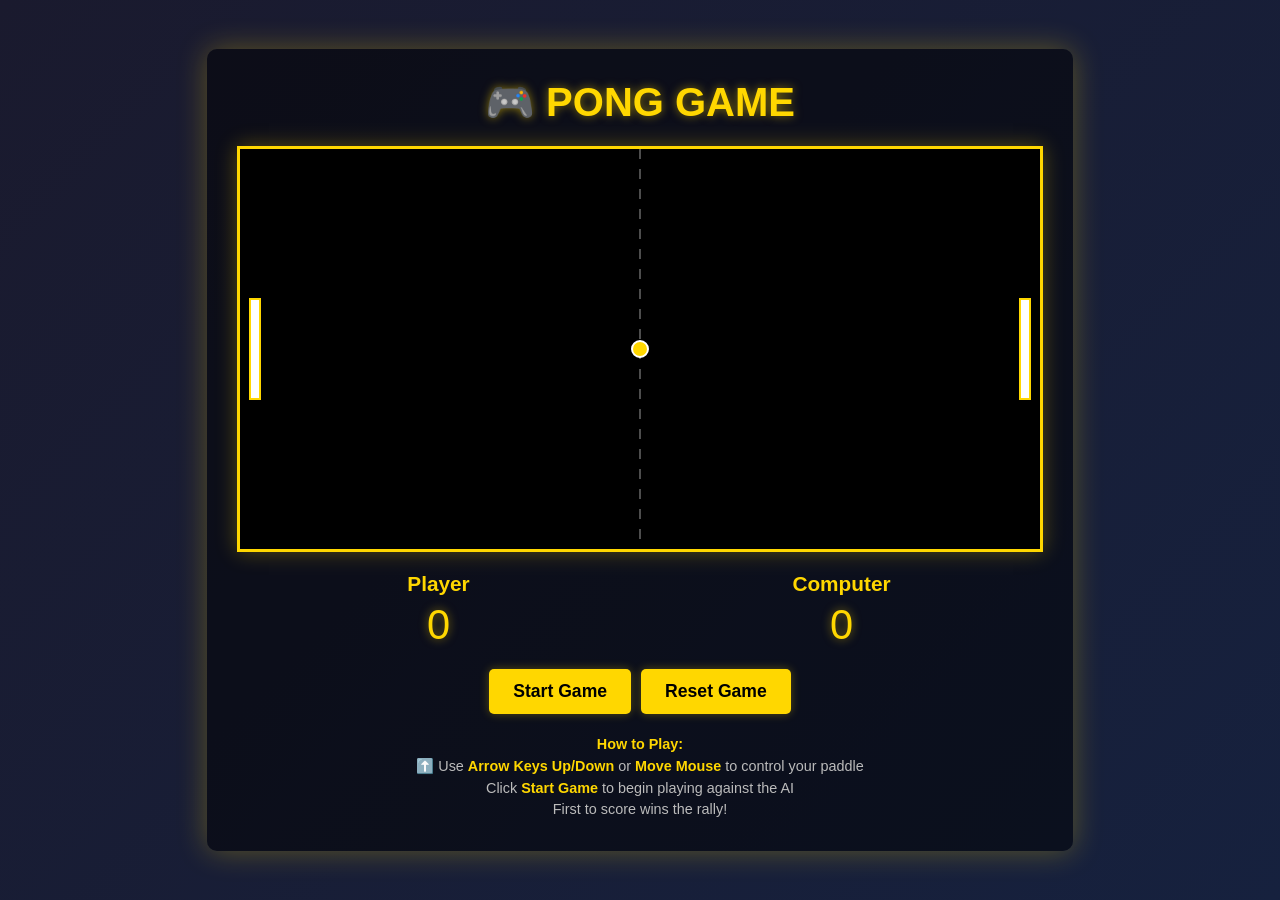
<file: index.html>
<!DOCTYPE html>
<html lang="en">
<head>
    <meta charset="UTF-8">
    <meta name="viewport" content="width=device-width, initial-scale=1.0">
    <title>Pong Game</title>
    <style>
        * {
            margin: 0;
            padding: 0;
            box-sizing: border-box;
        }
        
        body {
            display: flex;
            justify-content: center;
            align-items: center;
            min-height: 100vh;
            background: linear-gradient(135deg, #1a1a2e 0%, #16213e 100%);
            font-family: 'Arial', sans-serif;
        }
        
        .game-container {
            text-align: center;
            background: rgba(0, 0, 0, 0.5);
            padding: 30px;
            border-radius: 10px;
            box-shadow: 0 0 30px rgba(255, 215, 0, 0.3);
        }
        
        h1 {
            color: #ffd700;
            margin-bottom: 20px;
            font-size: 2.5em;
            text-shadow: 0 0 10px rgba(255, 215, 0, 0.5);
        }
        
        #pongCanvas {
            background-color: #000;
            display: block;
            margin: 0 auto 20px;
            border: 3px solid #ffd700;
            box-shadow: 0 0 20px rgba(255, 215, 0, 0.3);
        }
        
        .score-display {
            display: flex;
            justify-content: space-around;
            margin-bottom: 20px;
            font-size: 1.3em;
            color: #fff;
        }
        
        .score-item {
            flex: 1;
        }
        
        .score-item label {
            display: block;
            color: #ffd700;
            font-weight: bold;
            margin-bottom: 5px;
        }
        
        .score-item .score {
            font-size: 2em;
            color: #ffd700;
            text-shadow: 0 0 10px rgba(255, 215, 0, 0.5);
        }
        
        .controls {
            display: flex;
            gap: 10px;
            justify-content: center;
            flex-wrap: wrap;
        }
        
        button {
            padding: 12px 24px;
            font-size: 1.1em;
            background-color: #ffd700;
            color: #000;
            border: none;
            border-radius: 5px;
            cursor: pointer;
            font-weight: bold;
            transition: all 0.3s ease;
            box-shadow: 0 0 10px rgba(255, 215, 0, 0.3);
        }
        
        button:hover {
            background-color: #ffed4e;
            transform: scale(1.05);
            box-shadow: 0 0 20px rgba(255, 215, 0, 0.6);
        }
        
        button:active {
            transform: scale(0.95);
        }
        
        .instructions {
            color: #bbb;
            margin-top: 20px;
            font-size: 0.9em;
            line-height: 1.5;
        }
        
        .instructions strong {
            color: #ffd700;
        }
    </style>
</head>
<body>
    <div class="game-container">
        <h1>🎮 PONG GAME</h1>
        
        <canvas id="pongCanvas" width="800" height="400"></canvas>
        
        <div class="score-display">
            <div class="score-item">
                <label>Player</label>
                <div class="score" id="playerScore">0</div>
            </div>
            <div class="score-item">
                <label>Computer</label>
                <div class="score" id="computerScore">0</div>
            </div>
        </div>
        
        <div class="controls">
            <button id="startBtn">Start Game</button>
            <button id="resetBtn">Reset Game</button>
        </div>
        
        <div class="instructions">
            <strong>How to Play:</strong><br>
            ⬆️ Use <strong>Arrow Keys Up/Down</strong> or <strong>Move Mouse</strong> to control your paddle<br>
            Click <strong>Start Game</strong> to begin playing against the AI<br>
            First to score wins the rally!
        </div>
    </div>
    
    <script src="script.js"></script>
</body>
</html>
</file>
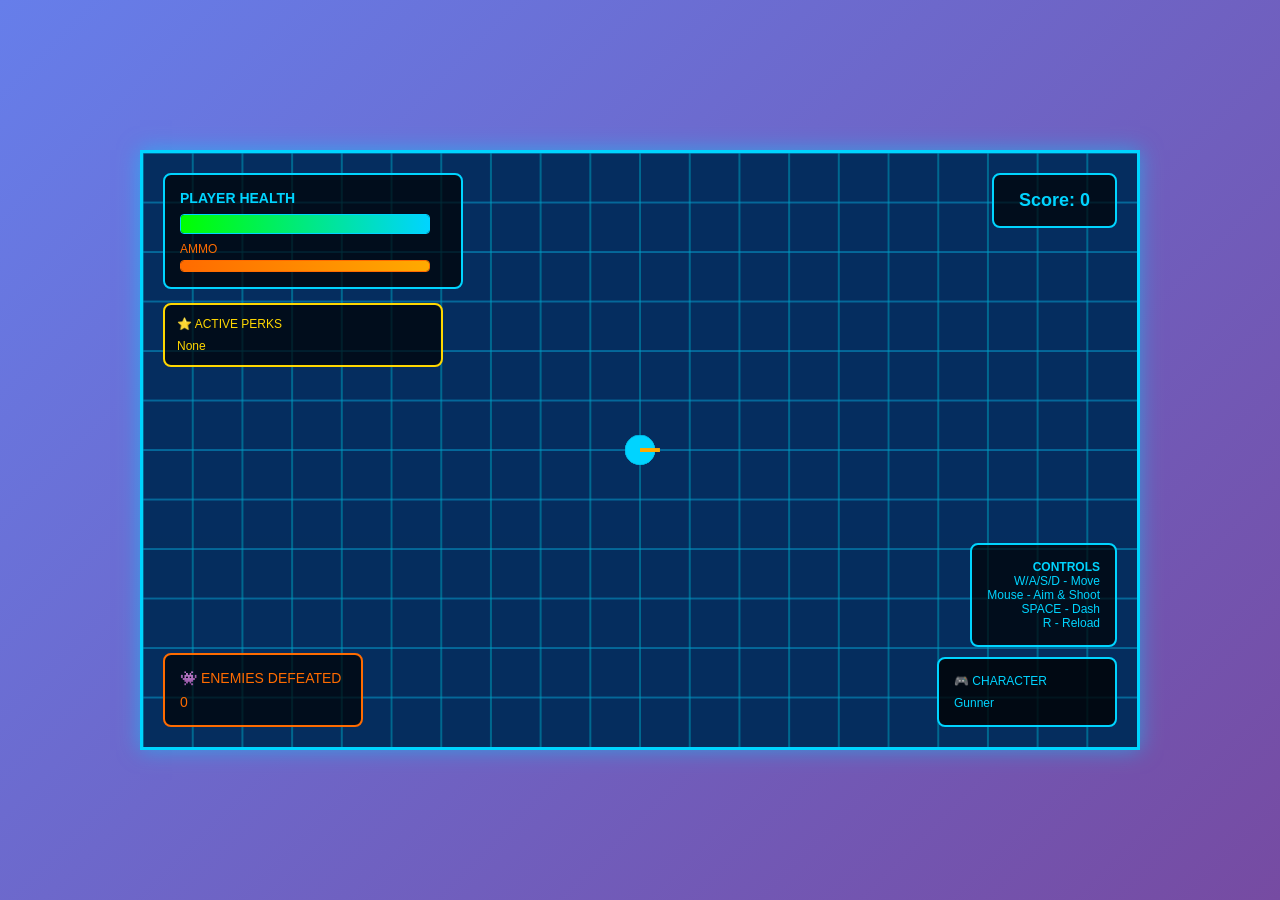
<file: brawlstars.html>
<!DOCTYPE html>
<html lang="en">
<head>
    <meta charset="UTF-8">
    <meta name="viewport" content="width=device-width, initial-scale=1.0">
    <title>Arena Clash - Brawl Stars Style Game</title>
    <style>
        * {
            margin: 0;
            padding: 0;
            box-sizing: border-box;
        }

        body {
            font-family: 'Arial', sans-serif;
            overflow: hidden;
            background: linear-gradient(135deg, #667eea 0%, #764ba2 100%);
            height: 100vh;
            display: flex;
            justify-content: center;
            align-items: center;
        }

        .game-container {
            position: relative;
            width: 1000px;
            height: 600px;
            background: linear-gradient(135deg, #1a1a2e 0%, #16213e 100%);
            border: 3px solid #00d4ff;
            box-shadow: 0 0 20px rgba(0, 212, 255, 0.5);
            overflow: hidden;
        }

        canvas {
            display: block;
            width: 100%;
            height: 100%;
            background: linear-gradient(180deg, #0f3460 0%, #1a1a2e 100%);
        }

        .ui-container {
            position: absolute;
            top: 0;
            left: 0;
            width: 100%;
            height: 100%;
            pointer-events: none;
            z-index: 10;
        }

        .health-bar {
            position: absolute;
            top: 20px;
            left: 20px;
            background: rgba(0, 0, 0, 0.7);
            padding: 15px;
            border-radius: 8px;
            border: 2px solid #00d4ff;
            min-width: 300px;
        }

        .health-label {
            color: #00d4ff;
            font-weight: bold;
            margin-bottom: 8px;
            font-size: 14px;
        }

        .health-fill {
            width: 250px;
            height: 20px;
            background: #333;
            border-radius: 4px;
            overflow: hidden;
            border: 1px solid #00d4ff;
        }

        .health-bar-inner {
            height: 100%;
            background: linear-gradient(90deg, #00ff00, #00d4ff);
            width: 100%;
            transition: width 0.2s;
        }

        .ammo-bar {
            margin-top: 8px;
        }

        .ammo-fill {
            width: 250px;
            height: 12px;
            background: #333;
            border-radius: 4px;
            overflow: hidden;
            border: 1px solid #ff6b00;
        }

        .ammo-bar-inner {
            height: 100%;
            background: linear-gradient(90deg, #ff6b00, #ffaa00);
            width: 100%;
            transition: width 0.2s;
        }

        .score-container {
            position: absolute;
            top: 20px;
            right: 20px;
            background: rgba(0, 0, 0, 0.7);
            padding: 15px 25px;
            border-radius: 8px;
            border: 2px solid #00d4ff;
            color: #00d4ff;
            font-size: 18px;
            font-weight: bold;
        }

        .enemies-info {
            position: absolute;
            bottom: 20px;
            left: 20px;
            background: rgba(0, 0, 0, 0.7);
            padding: 15px;
            border-radius: 8px;
            border: 2px solid #ff6b00;
            color: #ff6b00;
            font-size: 14px;
            min-width: 200px;
        }

        .character-select {
            position: absolute;
            bottom: 20px;
            right: 20px;
            background: rgba(0, 0, 0, 0.8);
            padding: 15px;
            border-radius: 8px;
            border: 2px solid #00d4ff;
            color: #00d4ff;
            font-size: 12px;
            min-width: 180px;
        }

        .controls {
            position: absolute;
            bottom: 100px;
            right: 20px;
            background: rgba(0, 0, 0, 0.7);
            padding: 15px;
            border-radius: 8px;
            border: 2px solid #00d4ff;
            color: #00d4ff;
            font-size: 12px;
            text-align: right;
        }

        .game-over {
            position: absolute;
            top: 50%;
            left: 50%;
            transform: translate(-50%, -50%);
            background: rgba(0, 0, 0, 0.95);
            padding: 40px;
            border-radius: 12px;
            border: 3px solid #ff6b00;
            text-align: center;
            z-index: 20;
            display: none;
            pointer-events: auto;
        }

        .game-over.show {
            display: block;
        }

        .game-over h1 {
            color: #ff6b00;
            font-size: 36px;
            margin-bottom: 20px;
        }

        .game-over p {
            color: #00d4ff;
            font-size: 20px;
            margin-bottom: 30px;
        }

        .game-over button {
            background: linear-gradient(135deg, #667eea 0%, #764ba2 100%);
            color: white;
            border: none;
            padding: 12px 30px;
            font-size: 16px;
            border-radius: 6px;
            cursor: pointer;
            transition: transform 0.2s;
        }

        .game-over button:hover {
            transform: scale(1.05);
        }

        .powerup-info {
            position: absolute;
            top: 150px;
            left: 20px;
            background: rgba(0, 0, 0, 0.7);
            padding: 12px;
            border-radius: 8px;
            border: 2px solid #ffd700;
            color: #ffd700;
            font-size: 12px;
            min-width: 280px;
        }
    </style>
</head>
<body>
    <div class="game-container">
        <canvas id="gameCanvas"></canvas>
        <div class="ui-container">
            <div class="health-bar">
                <div class="health-label">PLAYER HEALTH</div>
                <div class="health-fill">
                    <div class="health-bar-inner" id="healthBarInner" style="width: 100%"></div>
                </div>
                <div class="ammo-bar">
                    <div style="color: #ff6b00; font-size: 12px; margin-bottom: 4px;">AMMO</div>
                    <div class="ammo-fill">
                        <div class="ammo-bar-inner" id="ammoBarInner" style="width: 100%"></div>
                    </div>
                </div>
            </div>

            <div class="score-container">
                Score: <span id="scoreDisplay">0</span>
            </div>

            <div class="powerup-info">
                <div style="margin-bottom: 8px;">⭐ ACTIVE PERKS</div>
                <div id="powerupDisplay">None</div>
            </div>

            <div class="enemies-info">
                <div style="margin-bottom: 8px;">👾 ENEMIES DEFEATED</div>
                <div id="enemiesDisplay">0</div>
            </div>

            <div class="character-select">
                <div style="margin-bottom: 8px;">🎮 CHARACTER</div>
                <div id="characterDisplay">Gunner</div>
            </div>

            <div class="controls">
                <div><strong>CONTROLS</strong></div>
                <div>W/A/S/D - Move</div>
                <div>Mouse - Aim & Shoot</div>
                <div>SPACE - Dash</div>
                <div>R - Reload</div>
            </div>

            <div class="game-over" id="gameOver">
                <h1>GAME OVER</h1>
                <p>Final Score: <span id="finalScore">0</span></p>
                <p>Enemies Defeated: <span id="finalEnemies">0</span></p>
                <button onclick="location.reload()">Play Again</button>
            </div>
        </div>
    </div>

    <script src="brawlstars.js"></script>
</body>
</html>
</file>
